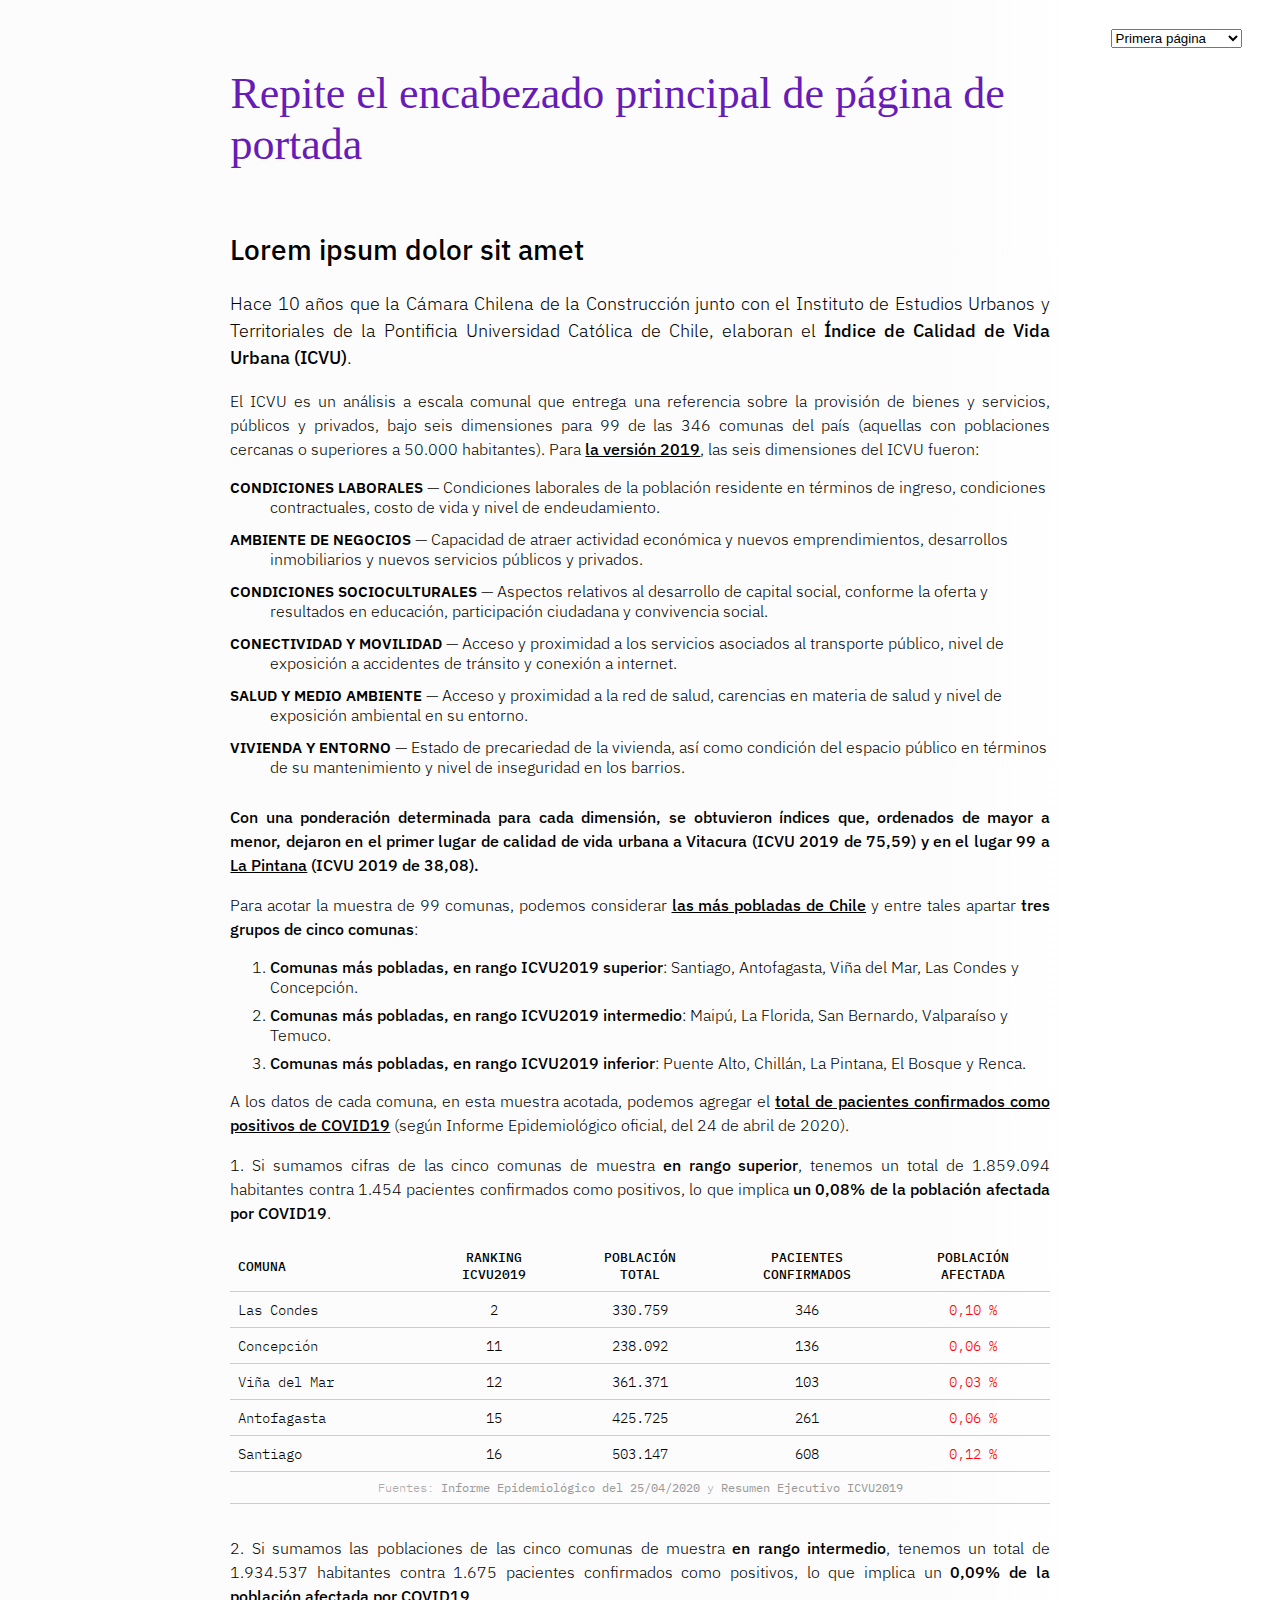
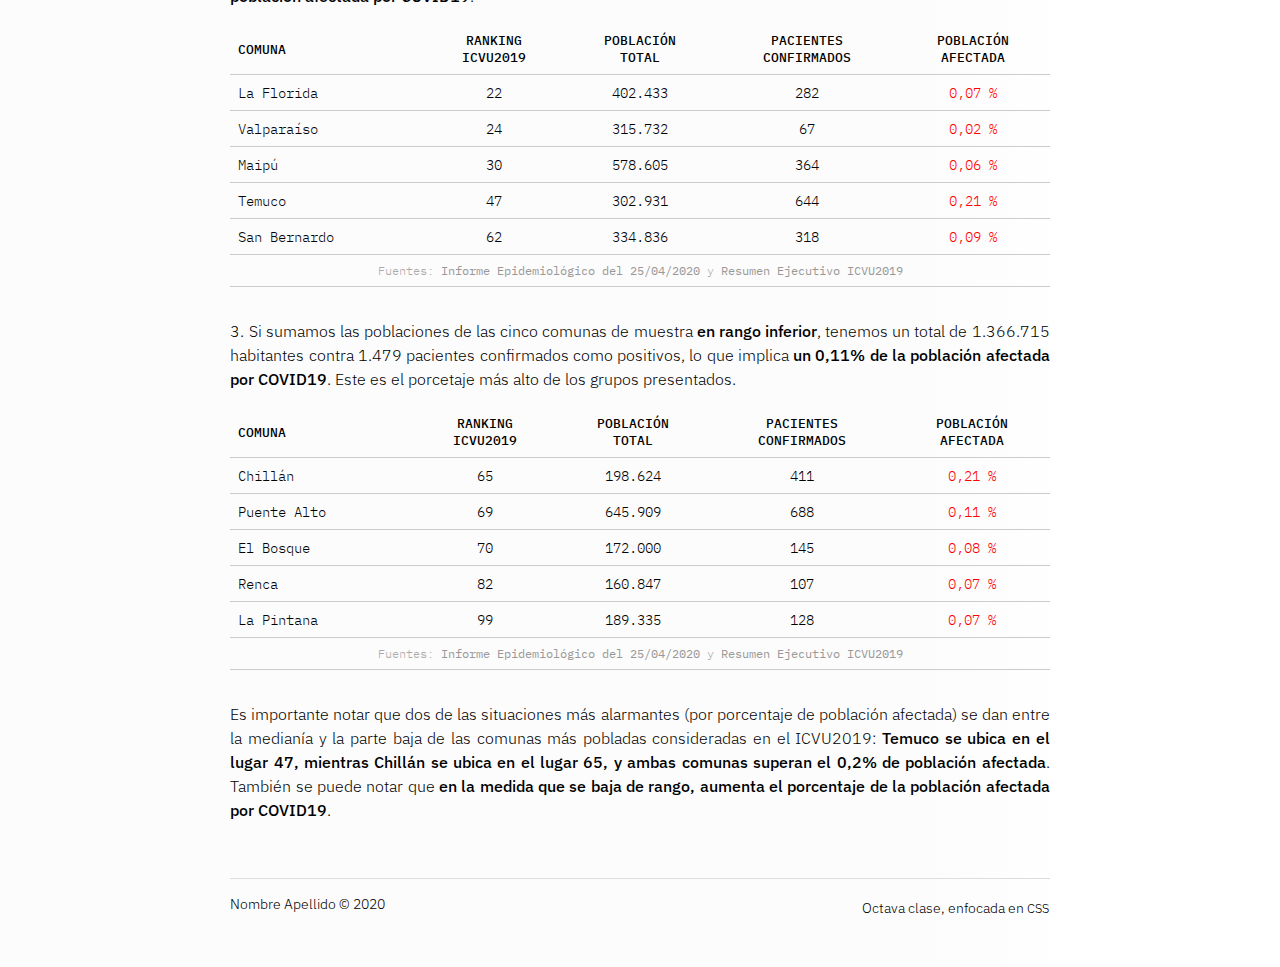
<file: page-1.html>
<!DOCTYPE html>
<html lang="es">

<head>
    <meta charset="utf-8">
    <meta name="viewport" content="width=device-width, initial-scale=1, shrink-to-fit=no">
    <!--agregar metadatos-->
    <link rel="stylesheet" href="estilo.css">
    <title>Título más adecuado</title>
</head>

<body>
    <nav>
        <select onchange="if (this.value) window.location.href=this.value">
            <option value="index.html">Página de portada</option>
            <option value="page-1.html" selected>Primera página</option>
            <option value="page-2.html">Segunda página</option>
            <option value="page-3.html">Tercera página</option>
        </select>
    </nav>
    <div class="container">
        <header>
            <h1><a href="index.html">Repite el encabezado principal de página de portada</a></h1>
        </header>
        <section>
            <h2>Lorem ipsum dolor sit amet</h2>
            <p>Hace 10 años que la Cámara Chilena de la Construcción junto con el Instituto de Estudios Urbanos y Territoriales de la Pontificia Universidad Católica de Chile, elaboran el <em>Índice de Calidad de Vida Urbana (ICVU)</em>.</p>
            <p>El ICVU es un análisis a escala comunal que entrega una referencia sobre la provisión de bienes y servicios, públicos y privados, bajo seis dimensiones para 99 de las 346 comunas del país (aquellas con poblaciones cercanas o superiores a 50.000 habitantes). Para <a href="http://estudiosurbanos.uc.cl/images/publicaciones/documentos-de-trabajo/ICVU_2019_Resumen_Ejecutivo.pdf" target="_blank" rel="nofollow" title="Resumen Ejecutivo ICVU 2019 (PDF)">la versión 2019</a>, las seis dimensiones del ICVU fueron:</p>
            <dl>
                <dt>CONDICIONES LABORALES</dt>
                <dd>Condiciones laborales de la población residente en términos de ingreso, condiciones contractuales, costo de vida y nivel de endeudamiento.</dd>
                <dt>AMBIENTE DE NEGOCIOS</dt>
                <dd>Capacidad de atraer actividad económica y nuevos emprendimientos, desarrollos inmobiliarios y nuevos servicios públicos y privados.</dd>
                <dt>CONDICIONES SOCIOCULTURALES</dt>
                <dd>Aspectos relativos al desarrollo de capital social, conforme la oferta y resultados en educación, participación ciudadana y convivencia social.</dd>
                <dt>CONECTIVIDAD Y MOVILIDAD</dt>
                <dd>Acceso y proximidad a los servicios asociados al transporte público, nivel de exposición a accidentes de tránsito y conexión a internet.</dd>
                <dt>SALUD Y MEDIO AMBIENTE</dt>
                <dd>Acceso y proximidad a la red de salud, carencias en materia de salud y nivel de exposición ambiental en su entorno.</dd>
                <dt>VIVIENDA Y ENTORNO</dt>
                <dd>Estado de precariedad de la vivienda, así como condición del espacio público en términos de su mantenimiento y nivel de inseguridad en los barrios.</dd>
            </dl>

            <p><em>Con una ponderación determinada para cada dimensión, se obtuvieron índices que, ordenados de mayor a menor, dejaron en el primer lugar de calidad de vida urbana a Vitacura (ICVU 2019 de 75,59) y en el lugar 99 a <a href="https://twitter.com/aguirreseba/status/1254904464315727873" target="_blank" rel="nofollow" title="Sebastián Aguirre en Twitter · 6:45 p.m. · 27 abr. 2020">La Pintana</a> (ICVU 2019 de 38,08).</em></p>

            <p>Para acotar la muestra de 99 comunas, podemos considerar <a href="https://es.wikipedia.org/wiki/Anexo:Comunas_de_Chile_por_poblaci%C3%B3n" target="_blank" rel="nofollow" title="Anexo:Comunas de Chile por población - Wikipedia, la enciclopedia libre">las más pobladas de Chile</a> y entre tales apartar <em>tres grupos de cinco comunas</em>:</p>

            <ol>
                <li><em>Comunas más pobladas, en rango ICVU2019 superior</em>: Santiago, Antofagasta, Viña del Mar, Las Condes y Concepción.</li>
                <li><em>Comunas más pobladas, en rango ICVU2019 intermedio</em>: Maipú, La Florida, San Bernardo, Valparaíso y Temuco.</li>
                <li><em>Comunas más pobladas, en rango ICVU2019 inferior</em>: Puente Alto, Chillán, La Pintana, El Bosque y Renca.</li>
            </ol>

            <p>A los datos de cada comuna, en esta muestra acotada, podemos agregar el <a href="https://github.com/jorgeperezrojas/covid19-data/blob/master/csv/confirmados_comunas.csv" target="_blank" rel="nofollow" title="covid19-data/confirmados_comunas.csv at master · jorgeperezrojas/covid19-data">total de pacientes confirmados como positivos de COVID19</a> (según Informe Epidemiológico oficial, del
                <time datetime="2020-04-24">24 de abril de 2020</time>).</p>

            <p>1. Si sumamos cifras de las cinco comunas de muestra <em>en rango superior</em>, tenemos un total de 1.859.094 habitantes contra 1.454 pacientes confirmados como positivos, lo que implica <em>un 0,08% de la población afectada por COVID19</em>.</p>

            <table>

                <thead>
                    <tr>
                        <th scope="col">COMUNA</th>
                        <th scope="col">RANKING
                            <br/>ICVU2019</th>
                        <th scope="col">POBLACIÓN
                            <br/>TOTAL</th>
                        <th scope="col">PACIENTES
                            <br/>CONFIRMADOS</th>
                        <th scope="col">POBLACIÓN
                            <br/>AFECTADA</th>
                    </tr>
                </thead>
                <tbody>
                    <tr>
                        <th scope="row">Las Condes</th>
                        <td>2</td>
                        <td>330.759</td>
                        <td>346</td>
                        <td>0,10 %</td>
                    </tr>
                    <tr>
                        <th scope="row">Concepción</th>
                        <td>11</td>
                        <td>238.092</td>
                        <td>136</td>
                        <td>0,06 %</td>
                    </tr>
                    <tr>
                        <th scope="row">Viña del Mar</th>
                        <td>12</td>
                        <td>361.371</td>
                        <td>103</td>
                        <td>0,03 %</td>
                    </tr>
                    <tr>
                        <th scope="row">Antofagasta</th>
                        <td>15</td>
                        <td>425.725</td>
                        <td>261</td>
                        <td>0,06 %</td>
                    </tr>
                    <tr>
                        <th scope="row">Santiago</th>
                        <td>16</td>
                        <td>503.147</td>
                        <td>608</td>
                        <td>0,12 %</td>
                    </tr>
                </tbody>
                <tfoot>
                    <tr>
                        <td colspan="5">Fuentes: <a href="https://www.gob.cl/coronavirus/cifrasoficiales/#informes" target="_blank" rel="nofollow" title="Gob.cl - Cifras Oficiales">Informe Epidemiológico del 25/04/2020</a> y <a href="http://estudiosurbanos.uc.cl/images/publicaciones/documentos-de-trabajo/ICVU_2019_Resumen_Ejecutivo.pdf" target="_blank" rel="nofollow" title="Documento PDF">Resumen Ejecutivo ICVU2019</a></td>
                    </tr>
                </tfoot>

            </table>

            <p>2. Si sumamos las poblaciones de las cinco comunas de muestra <em>en rango intermedio</em>, tenemos un total de 1.934.537 habitantes contra 1.675 pacientes confirmados como positivos, lo que implica un <em>0,09% de la población afectada por COVID19</em>.</p>

            <table>

                <thead>
                    <tr>
                        <th scope="col">COMUNA</th>
                        <th scope="col">RANKING
                            <br/>ICVU2019</th>
                        <th scope="col">POBLACIÓN
                            <br/>TOTAL</th>
                        <th scope="col">PACIENTES
                            <br/>CONFIRMADOS</th>
                        <th scope="col">POBLACIÓN
                            <br/>AFECTADA</th>
                    </tr>
                </thead>
                <tbody>
                    <tr>
                        <th scope="row">La Florida</th>
                        <td>22</td>
                        <td>402.433</td>
                        <td>282</td>
                        <td>0,07 %</td>
                    </tr>
                    <tr>
                        <th scope="row">Valparaíso</th>
                        <td>24</td>
                        <td>315.732</td>
                        <td>67</td>
                        <td>0,02 %</td>
                    </tr>
                    <tr>
                        <th scope="row">Maipú</th>
                        <td>30</td>
                        <td>578.605</td>
                        <td>364</td>
                        <td>0,06 %</td>
                    </tr>
                    <tr>
                        <th scope="row">Temuco</th>
                        <td>47</td>
                        <td>302.931</td>
                        <td>644</td>
                        <td>0,21 %</td>
                    </tr>
                    <tr>
                        <th scope="row">San Bernardo</th>
                        <td>62</td>
                        <td>334.836</td>
                        <td>318</td>
                        <td>0,09 %</td>
                    </tr>
                </tbody>
                <tfoot>
                    <tr>
                        <td colspan="5">Fuentes: <a href="https://www.gob.cl/coronavirus/cifrasoficiales/#informes" target="_blank" rel="nofollow" title="Gob.cl - Cifras Oficiales">Informe Epidemiológico del 25/04/2020</a> y <a href="http://estudiosurbanos.uc.cl/images/publicaciones/documentos-de-trabajo/ICVU_2019_Resumen_Ejecutivo.pdf" target="_blank" rel="nofollow" title="Documento PDF">Resumen Ejecutivo ICVU2019</a></td>
                    </tr>
                </tfoot>

            </table>

            <p>3. Si sumamos las poblaciones de las cinco comunas de muestra <em>en rango inferior</em>, tenemos un total de 1.366.715 habitantes contra 1.479 pacientes confirmados como positivos, lo que implica <em>un 0,11% de la población afectada por COVID19</em>. Este es el porcetaje más alto de los grupos presentados.</p>

            <table>

                <thead>
                    <tr>
                        <th scope="col">COMUNA</th>
                        <th scope="col">RANKING
                            <br/>ICVU2019</th>
                        <th scope="col">POBLACIÓN
                            <br/>TOTAL</th>
                        <th scope="col">PACIENTES
                            <br/>CONFIRMADOS</th>
                        <th scope="col">POBLACIÓN
                            <br/>AFECTADA</th>
                    </tr>
                </thead>
                <tbody>
                    <tr>
                        <th scope="row">Chillán</th>
                        <td>65</td>
                        <td>198.624</td>
                        <td>411</td>
                        <td>0,21 %</td>
                    </tr>
                    <tr>
                        <th scope="row">Puente Alto</th>
                        <td>69</td>
                        <td>645.909</td>
                        <td>688</td>
                        <td>0,11 %</td>
                    </tr>
                    <tr>
                        <th scope="row">El Bosque</th>
                        <td>70</td>
                        <td>172.000</td>
                        <td>145</td>
                        <td>0,08 %</td>
                    </tr>
                    <tr>
                        <th scope="row">Renca</th>
                        <td>82</td>
                        <td>160.847</td>
                        <td>107</td>
                        <td>0,07 %</td>
                    </tr>
                    <tr>
                        <th scope="row">La Pintana</th>
                        <td>99</td>
                        <td>189.335</td>
                        <td>128</td>
                        <td>0,07 %</td>
                    </tr>
                </tbody>
                <tfoot>
                    <tr>
                        <td colspan="5">Fuentes: <a href="https://www.gob.cl/coronavirus/cifrasoficiales/#informes" target="_blank" rel="nofollow" title="Gob.cl - Cifras Oficiales">Informe Epidemiológico del 25/04/2020</a> y <a href="http://estudiosurbanos.uc.cl/images/publicaciones/documentos-de-trabajo/ICVU_2019_Resumen_Ejecutivo.pdf" target="_blank" rel="nofollow" title="Documento PDF">Resumen Ejecutivo ICVU2019</a></td>
                    </tr>
                </tfoot>

            </table>

            <p>Es importante notar que dos de las situaciones más alarmantes (por porcentaje de población afectada) se dan entre la medianía y la parte baja de las comunas más pobladas consideradas en el ICVU2019: <em>Temuco se ubica en el lugar 47, mientras Chillán se ubica en el lugar 65, y ambas comunas superan el 0,2% de población afectada</em>. También se puede notar que <em>en la medida que se baja de rango, aumenta el porcentaje de la población afectada por COVID19</em>.</p>

        </section>
        <footer>
            <hr>
            <p>Nombre Apellido &copy; 2020 <span class="derecha">Octava clase, enfocada en <abbr title="Cascading Style Sheets">css</abbr></span></p>
        </footer>
    </div>
</body>

</html>
</file>
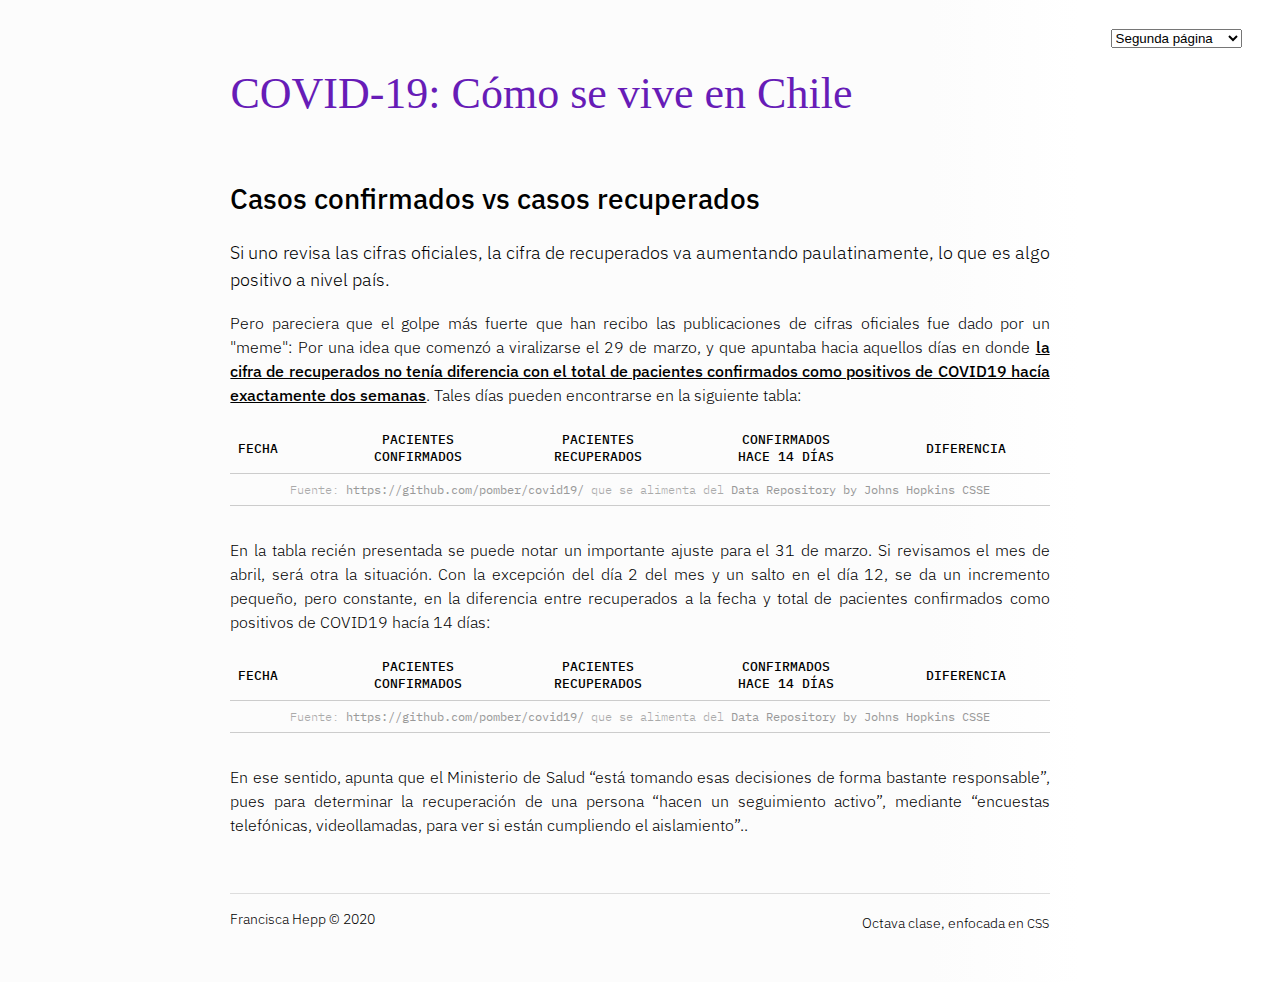
<file: page-2.html>
<!DOCTYPE html>
<html lang="es">

<head>
    <meta charset="utf-8">
    <meta name="viewport" content="width=device-width, initial-scale=1, shrink-to-fit=no">
    <!--agregar metadatos-->
    <link rel="stylesheet" href="estilo.css">
    <title>COVID-19 en Chile</title>
</head>

<body>
    <nav>
        <select onchange="if (this.value) window.location.href=this.value">
            <option value="index.html">Página de portada</option>
            <option value="page-1.html">Primera página</option>
            <option value="page-2.html" selected>Segunda página</option>
            <option value="page-3.html">Tercera página</option>
        </select>
    </nav>
    <div class="container">
        <header>
            <!--el elemento hgroup ya no se usa; ver http://html5doctor.com/the-hgroup-element/ -->
            <h1><a href="index.html">COVID-19: Cómo se vive en Chile</a></h1>
        </header>
        <section>
            <h2>Casos confirmados vs casos recuperados</h2>
            <p>Si uno revisa las cifras oficiales, la cifra de recuperados va aumentando paulatinamente, lo que es algo positivo a nivel país. </p>
            <p>Pero pareciera que el golpe más fuerte que han recibo las publicaciones de cifras oficiales fue dado por un "meme": Por una idea que comenzó a viralizarse el 29 de marzo, y que apuntaba hacia aquellos días en donde <a href="https://www.biobiochile.cl/noticias/nacional/chile/2020/03/30/como-se-explica-que-cifra-de-sanados-coincida-con-primeros-casos-de-coronavirus-segun-posteo-viral.shtml" target="_blank" title="¿Cómo se explica que cifra de sanados coincida con primeros casos de coronavirus según posteo viral? | Nacional | BioBioChile">la cifra de recuperados no tenía diferencia con el total de pacientes confirmados como positivos de COVID19 hacía exactamente dos semanas</a>. Tales días pueden encontrarse en la siguiente tabla: </p>
            <table>
                <thead>
                    <tr>
                        <th scope="col">FECHA</th>
                        <th scope="col">PACIENTES
                            <br/>CONFIRMADOS</th>
                        <th scope="col">PACIENTES
                            <br/>RECUPERADOS</th>
                        <th scope="col">CONFIRMADOS
                            <br/>HACE 14 DÍAS</th>
                        <th scope="col">DIFERENCIA</th>
                    </tr>
                </thead>
                <tbody id="marzo">
                    <!--ver línea 92-->
                </tbody>
                <tfoot>
                    <tr>
                        <td colspan="5">Fuente: <a href="hhttps://github.com/pomber/covid19/" target="_blank" rel="nofollow" title="JSON time-series of coronavirus cases (confirmed, deaths and recovered) per country - updated daily">https://github.com/pomber/covid19/</a> que se alimenta del <a href="https://github.com/CSSEGISandData/COVID-19" target="_blank" rel="nofollow" title="CSSEGISandData/COVID-19: Novel Coronavirus (COVID-19) Cases, provided by JHU CSSE">Data Repository by Johns Hopkins CSSE</a></td>
                    </tr>
                </tfoot>
            </table>
            <p>En la tabla recién presentada se puede notar un importante ajuste para el 31 de marzo. Si revisamos el mes de abril, será otra la situación. Con la excepción del día 2 del mes y un salto en el día 12, se da un incremento pequeño, pero constante, en la diferencia entre recuperados a la fecha y total de pacientes confirmados como positivos de COVID19 hacía 14 días:</p>
            <table>
                <thead>
                    <tr>
                        <th scope="col">FECHA</th>
                        <th scope="col">PACIENTES
                            <br/>CONFIRMADOS</th>
                        <th scope="col">PACIENTES
                            <br/>RECUPERADOS</th>
                        <th scope="col">CONFIRMADOS
                            <br/>HACE 14 DÍAS</th>
                        <th scope="col">DIFERENCIA</th>
                    </tr>
                </thead>
                <tbody id="abril">
                    <!--ver línea 96-->
                </tbody>
                <tfoot>
                    <tr>
                        <td colspan="5">Fuente: <a href="hhttps://github.com/pomber/covid19/" target="_blank" rel="nofollow" title="JSON time-series of coronavirus cases (confirmed, deaths and recovered) per country - updated daily">https://github.com/pomber/covid19/</a> que se alimenta del <a href="https://github.com/CSSEGISandData/COVID-19" target="_blank" rel="nofollow" title="CSSEGISandData/COVID-19: Novel Coronavirus (COVID-19) Cases, provided by JHU CSSE">Data Repository by Johns Hopkins CSSE</a></td>
                    </tr>
                </tfoot>
            </table>

            <p>En ese sentido, apunta que el Ministerio de Salud “está tomando esas decisiones de forma bastante responsable”, pues para determinar la recuperación de una persona “hacen un seguimiento activo”, mediante “encuestas telefónicas, videollamadas, para ver si están cumpliendo el aislamiento”..</p>
        </section>
        <footer>
            <hr>
            <p>Francisca Hepp &copy; 2020 <span class="derecha">Octava clase, enfocada en <abbr title="Cascading Style Sheets">css</abbr></span></p>
        </footer>
    </div>
    <script src="https://code.jquery.com/jquery-3.4.1.js"></script>
    <script>
        $.getJSON("https://pomber.github.io/covid19/timeseries.json", function(data) {

            var cl = data.Chile;

            for (let i = 0; i < cl.length; i++) {
                //pregunto si acaso el mes es 3 y si los recuperados son más que 0.
                if ((cl[i].date[5] == 3) && (cl[i].recovered > 0)) {
                    $("#marzo").append("<tr><th scope='row'>" + cl[i].date + "</td><td><span>" + cl[i].confirmed + "</span></td><td><span>" + cl[i].recovered + "</span></td><td><span>" + cl[i - 14].confirmed + "</span></td><td><span>" + (cl[i - 14].confirmed - cl[i].recovered) + "</span></td></tr>");
                }
                //solo pregunto por los casos de abril.
                if (cl[i].date[5] == 4) {
                    $("#abril").append("<tr><th scope='row'>" + cl[i].date + "</td><td><span>" + cl[i].confirmed + "</span></td><td><span>" + cl[i].recovered + "</span></td><td><span>" + cl[i - 14].confirmed + "</span></td><td><span>" + (cl[i - 14].confirmed - cl[i].recovered) + "</span></td></tr>");
                }
            }

        });
    </script>
</body>

</html>
</file>
<file: estilo.css>
@import url('https://fonts.googleapis.com/css2?family=IBM+Plex+Mono:wght@300;400;500&family=IBM+Plex+Sans:wght@300;500&family=IBM+Plex+Serif:ital,wght@1,200&display=swap');

html, body {
    margin: 0;
    padding: 0;
}

body {
    background: linear-gradient(270deg, rgba(275, 275, 275, 0.6) 60px, rgba(275, 275, 275, 0.9) 200px, rgba(252, 252, 252, 1) 350px), url('https://techcrunch.com/wp-content/uploads/2020/03/GettyImages-1210572469.jpg');
    background-size: 100% auto;
    font-family: 'IBM Plex Sans', sans-serif;
    font-weight: 300;
}

:hover {
    transition: all ease 0.5s;
}

a {
    font-weight: 500;
    text-decoration: underline;
    color: #000;
}

a:hover {
    text-decoration: none;
}

h1 {
    font-family: Georgia, serif;
    font-weight: bold;
    font-size: 2.75rem;
}

h1 a {
    text-decoration: none;
    color: #671cb7;
}

h1 a:hover {
    text-decoration: none;
    color: #28a7c6;
}

h2 {
    font-size: 1.75rem;
}

h3 {
    font-size: 1.5rem;
}

h4 {
    font-size: 1.25rem;
}

h5 {
    font-size: 1.0rem;
}

h6 {
    font-size: 1.0rem;
}

h2, h3, h4, h5, h6, em, strong {
    font-weight: 500;
    font-style: normal;
}

hr {
    border:none;
    border-bottom:1px solid #ddd;
}

nav {
    position: fixed;
    right: 3%;
    top: 3%;
    z-index: 999;
}

div.container {
    padding: 3% 18%;
}

@media screen and (orientation:portrait) {
    div.container {
        padding: 6%;
    }
}

p {
    line-height: 1.5;
    text-align: justify;
}

p sup a {
    text-decoration: none;
}

h2 + p{
    font-size:112%;
}

blockquote {
    padding-bottom: 0.5rem;
}

blockquote p {
    margin: 0 0 .5rem 0;
    padding: 0;
    font-family: 'IBM Plex Serif', serif;
    font-style: italic;
    font-weight: 200;
    font-size: 125%;
    text-align: left;
}

blockquote footer {
    text-align: right;
    padding-right: 1rem;
}

blockquote footer:before {
    content: "— ";
}

abbr {
    text-transform: lowercase;
    font-variant: small-caps;
    font-size: 125%;
    text-decoration: none;
    letter-spacing: 0.01rem;
}

section {
    padding: 0.5rem 0 2rem 0;
}

dl dt {
    float: left;
    font-weight: 600;
    font-size: 95%;
}

dl dd:before {
    content: " — ";
    padding-left: 0.25rem;
}

dl dd {
    padding-bottom: 0.75rem;
}

ul li, ol li {
    list-style-position: outside;
    margin-bottom: 0.5rem;
}

ul li:last-of-type, ol li:last-of-type {
    margin-bottom: 0.75rem;
}

figure {
    margin: 1.5rem -0.25rem;
    padding: 0;
    background: #fff;
    box-shadow: 0 0 2px rgba(100, 100, 100, .1)
}

figure img {
    width: 100%;
    height: auto;
}

figure figcaption {
    font-size: 80%;
    letter-spacing: 0.05rem;
    padding: 0.25rem 0.5rem 0.75rem 0.5rem;
    color: #777;
}

table {
    border-collapse: collapse;
    width: 100%;
    font-family: 'IBM Plex Mono', monospace;
    font-weight: 300;
    font-size: 90%;
    text-align: center;
    margin-bottom: 2rem;
}

@media screen and (orientation:portrait) {
    table {
        font-size: 80%;
    }
}

table tbody tr:hover {
    background-color: rgba(255, 255, 255, 0.75);
}

table tbody tr td:nth-child(5) {
    color: #f00;
}

table tr td, table tr th {
    border-bottom: 1px solid #ccc;
    padding: 0.5rem;
}

table thead tr th {
    font-size: 90%;
    font-weight: 500;
}

table thead tr th:first-child {
    text-align: left;
}

table tbody tr th {
    text-align: left;
    font-weight: 300;
}

table tbody tr td span {
    display: block;
    margin: 0 auto;
    width: 2.75rem;
    text-align: right;
}

table:first-of-type tbody tr td span {
    width: 2.25rem;
}

table tfoot, figure figcaption {
    font-size: 80%;
    font-family: 'IBM Plex Mono', monospace;
    font-weight: 300;
    text-align: center;
    color: #aaa;
}

table tfoot a, figure figcaption a {
    color: #999;
    font-weight: 400;
    text-decoration: none;
}

table tfoot a:hover, figure figcaption a:hover {
    color: #888;
    text-decoration: underline;
}

footer {
    font-size: 90%;
}

.derecha {
    float: right;
}
</file>
